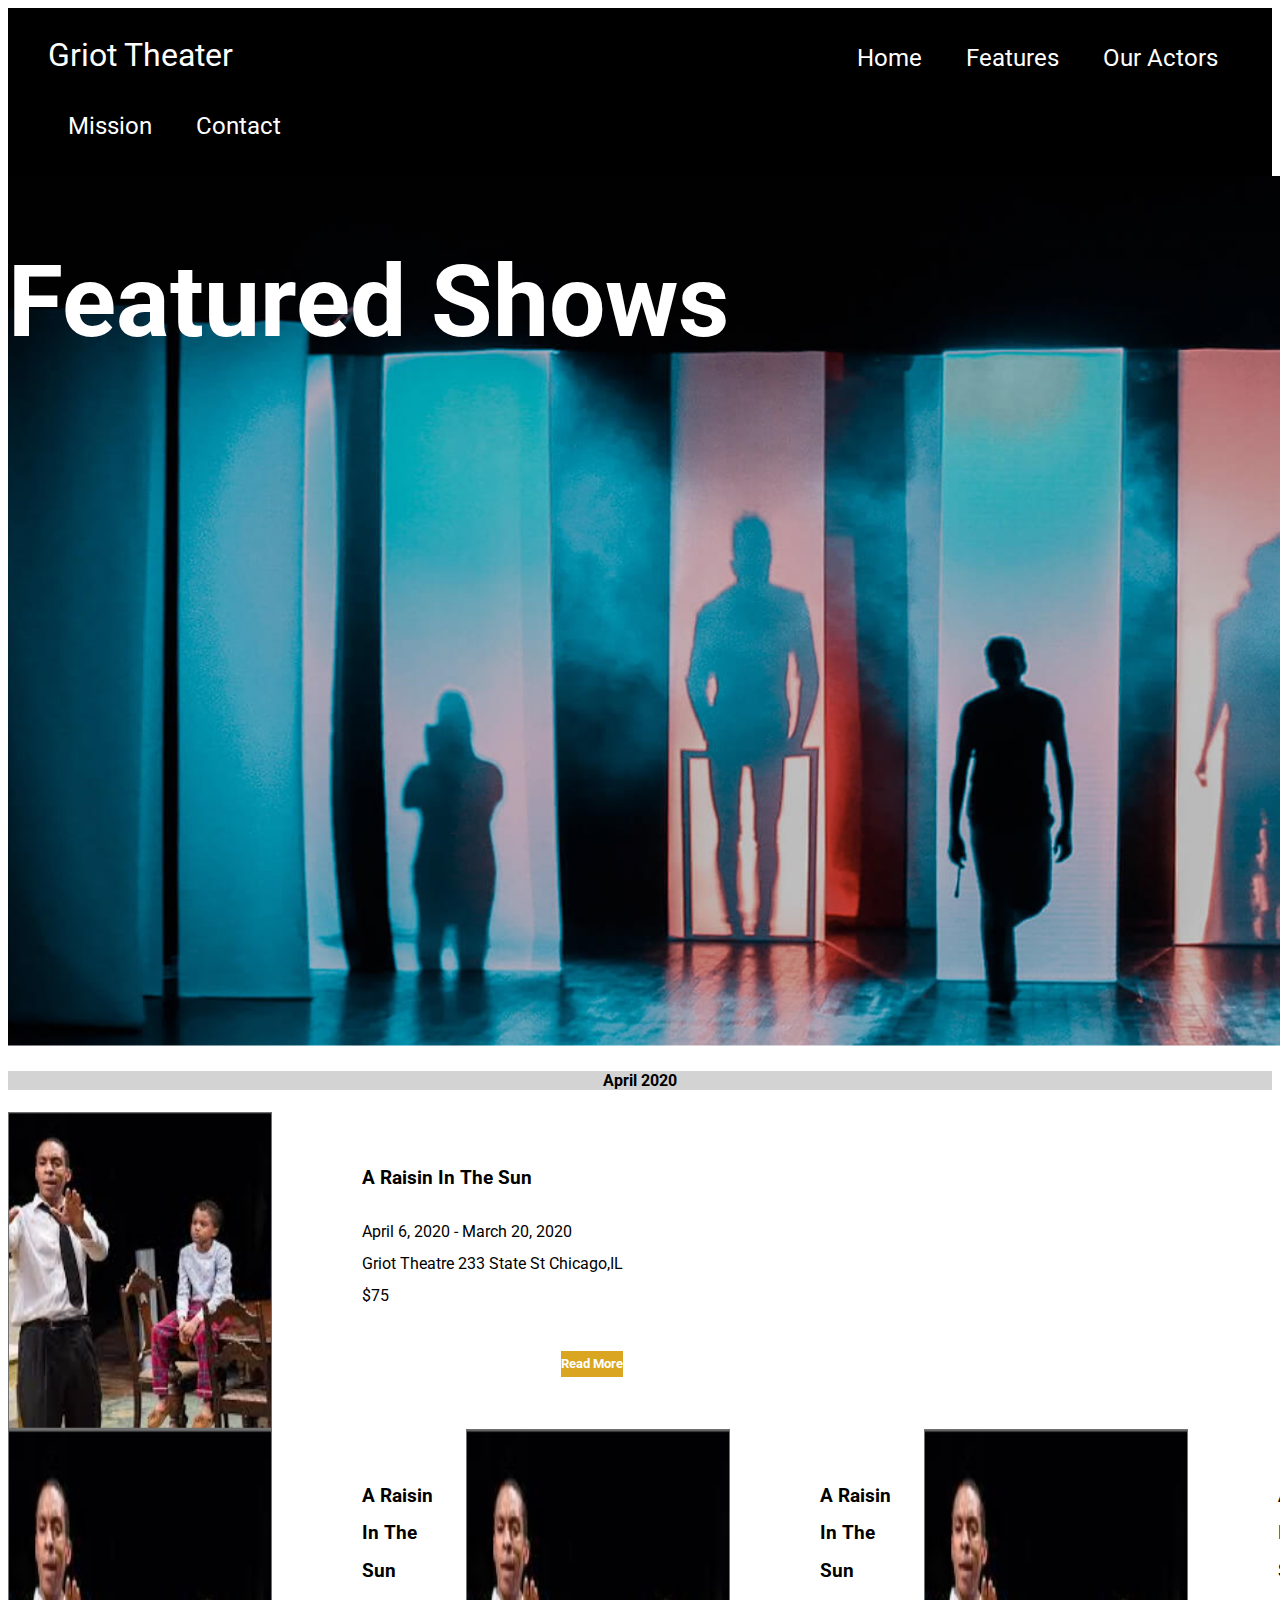
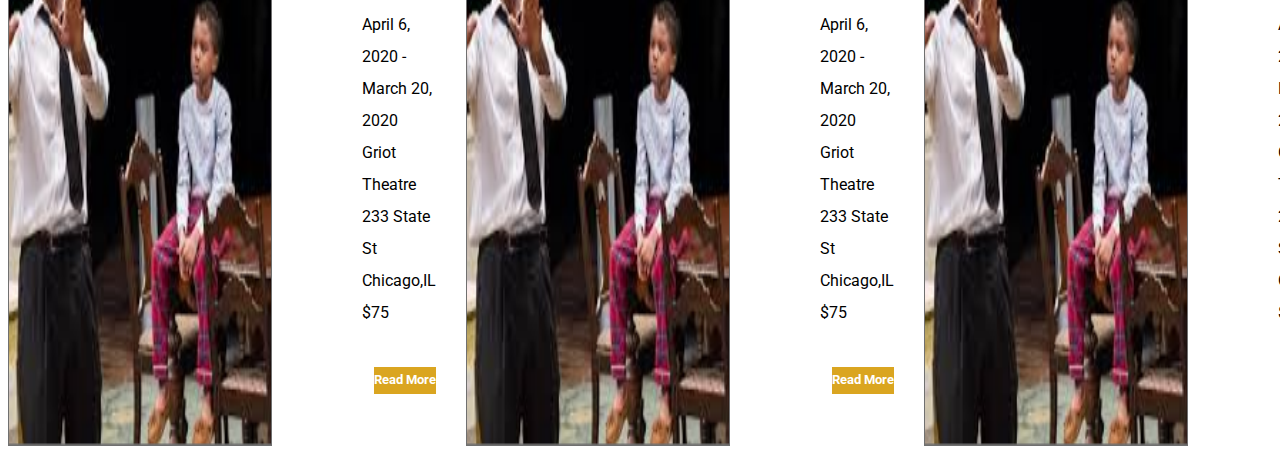
<file: version1/index.html>
<!DOCTYPE html>
<html lang="en">
<head>
    <meta charset="UTF-8">
    <meta http-equiv="X-UA-Compatible" content="IE=edge">
    <meta name="viewport" content="width=device-width, initial-scale=1.0">
    <title>Griot Theater - Featured Shows</title>
    <link rel="stylesheet" href="styles.css">
    <link rel="stylesheet" href="https://fonts.googleapis.com/css?family=Roboto">
    
</head>

<body>
    <div class="menubar">
        <ul id="menuli">
          <li id="griot">Griot Theater</li>
          <li class="menuitem">Home</li>
          <li class="menuitem">Features</li>
          <li class="menuitem">Our Actors</li>
          <li class="menuitem">Mission</li>
          <li class="menuitem">Contact</li>
        </ul>
    </div>

<!--found it ver difficult to display the above horizontally tried multiple methods. the list was originally a series of <h3> but it wouldn't work
    regardless of what css i used--> 

    <div id="title">
        <h1>Featured Shows</h1>
        <img id="banner" src="/images/theater-image-background.png" alt="theater-image-background">
    </div>

    <!--why won't anything on this page center?!?!?! I have tried every method I can find and nothing is working-->
    <h4>April 2020</h4>
    
    <div class="showcontainer">
      <div class="showtimes">
        <img class="pic"src="/images/a-raisin-in-the-sun-theater-1.png" alt="raisin">
        <div class="info">
          <h3>A Raisin In The Sun</h3>
          <p>April 6, 2020 - March 20, 2020<br>
          Griot Theatre 233 State St Chicago,IL<br>
          $75</p>
          <div><h5>Read More</h5></div>
        </div>
      </div>

      <div class="showtimes"><img class="pic"src="/images/a-raisin-in-the-sun-theater-1.png" alt="raisin">
        <div class="info">
          <h3>A Raisin In The Sun</h3>
          <p>April 6, 2020 - March 20, 2020<br>
          Griot Theatre 233 State St Chicago,IL<br>
          $75</p>
          <div><h5>Read More</h5></div></div>
      <div class="showtimes"><img class="pic"src="/images/a-raisin-in-the-sun-theater-1.png" alt="raisin">
        <div class="info">
          <h3>A Raisin In The Sun</h3>
          <p>April 6, 2020 - March 20, 2020<br>
          Griot Theatre 233 State St Chicago,IL<br>
          $75</p>
          <div><h5>Read More</h5></div></div>
      <div class="showtimes"><img class="pic"src="/images/a-raisin-in-the-sun-theater-1.png" alt="raisin">
        <div class="info">
          <h3>A Raisin In The Sun</h3>
          <p>April 6, 2020 - March 20, 2020<br>
          Griot Theatre 233 State St Chicago,IL<br>
          $75</p>
          <div><h5>Read More</h5></div></div>
    </div>
</body>
</html>
</file>
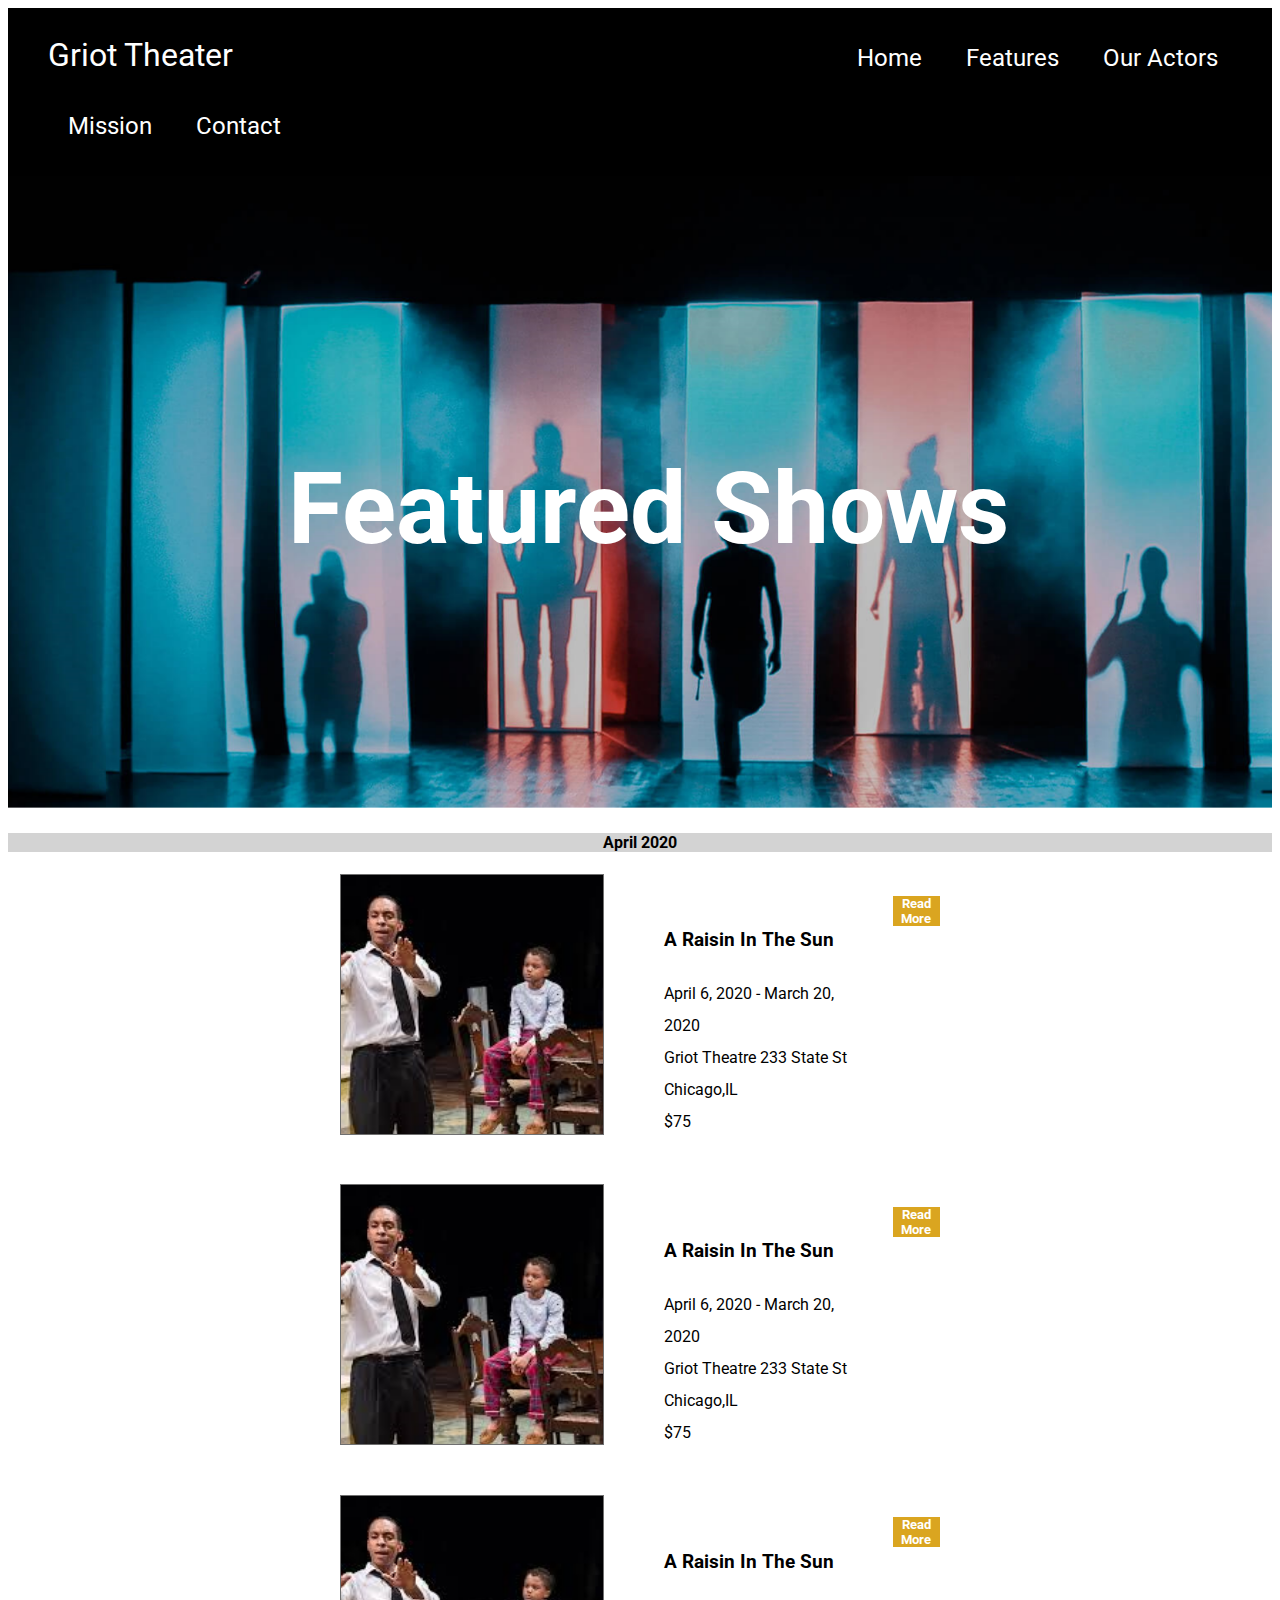
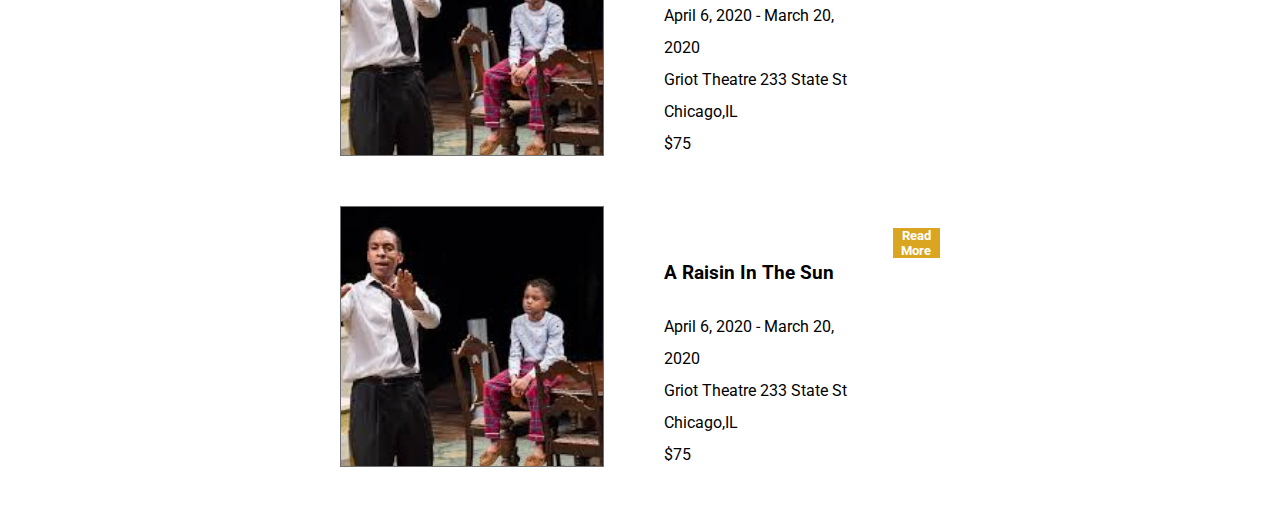
<file: version2/index.html>
<!DOCTYPE html>
<html lang="en">

<head>
    <meta charset="UTF-8">
    <meta http-equiv="X-UA-Compatible" content="IE=edge">
    <meta name="viewport" content="width=device-width, initial-scale=1.0">
    <title>Griot Theater - Featured Shows</title>
    <link rel="stylesheet" href="styles.css">
    <link rel="stylesheet" href="https://fonts.googleapis.com/css?family=Roboto">
</head>

<body>
    <div class="menubar">
        <ul id="menuli">
            <li id="griot">Griot Theater</li>
            <li class="menuitem">Home</li>
            <li class="menuitem">Features</li>
            <li class="menuitem">Our Actors</li>
            <li class="menuitem">Mission</li>
            <li class="menuitem">Contact</li>
        </ul>
    </div>
    <!--found it ver difficult to display the above horizontally tried multiple methods. the list was originally a series of <h3> but it wouldn't work
    regardless of what css i used-->
    <div >
        <h1 id="title">Featured Shows</h1>
        <img id="banner" src="/images/theater-image-background.png" alt="theater-image-background">
    </div>
    <!--why won't anything on this page center?!?!?! I have tried every method I can find and nothing is working-->
    <h4>April 2020</h4>


    <div class="showcontainer">
        <div class="showtimes">
            <div>
            <img class="pic" src="/images/a-raisin-in-the-sun-theater-1.png" alt="raisin">
            </div>
            <div class="info">
                <h3>A Raisin In The Sun</h3>
                <p>April 6, 2020 - March 20, 2020<br>
                    Griot Theatre 233 State St Chicago,IL<br>
                    $75</p>
            </div>
            <div>
                <h5>Read More</h5>
            </div>
        </div>

        <div class="showtimes">
            <div>
            <img class="pic" src="/images/a-raisin-in-the-sun-theater-1.png" alt="raisin">
            </div>
            <div class="info">
                <h3>A Raisin In The Sun</h3>
                <p>April 6, 2020 - March 20, 2020<br>
                    Griot Theatre 233 State St Chicago,IL<br>
                    $75</p>
            </div>
            <div>
                <h5>Read More</h5>
            </div>
        </div>

        <div class="showtimes">
            <div>
            <img class="pic" src="/images/a-raisin-in-the-sun-theater-1.png" alt="raisin">
            </div>
            <div class="info">
                <h3>A Raisin In The Sun</h3>
                <p>April 6, 2020 - March 20, 2020<br>
                    Griot Theatre 233 State St Chicago,IL<br>
                    $75</p>
            </div>
            <div>
                <h5>Read More</h5>
            </div>
        </div>

        <div class="showtimes">
            <div>
            <img class="pic" src="/images/a-raisin-in-the-sun-theater-1.png" alt="raisin">
            </div>
            <div class="info">
                <h3>A Raisin In The Sun</h3>
                <p>April 6, 2020 - March 20, 2020<br>
                    Griot Theatre 233 State St Chicago,IL<br>
                    $75</p>
            </div>
            <div>
                <h5>Read More</h5>
            </div>
            
        </div>
        
        
    </div>
</body>

</html>
</file>
<file: version1/styles.css>
* {
    font-family: "Roboto";
    
}

.menubar {
    display: flex;
    flex-direction: row;
    justify-content: flex-end;
    background-color: black;
    color: white;
    margin-bottom: 0px;
    
}

#menuli {
    display: inline;
}

#griot {
    display:inline-block;
    font-size: xx-large;
    padding-right: 600px;
    

}
.menuitem {
    display: inline-block;
    text-align: right;
    font-size: x-large;
    padding: 20px;
    
    
}

.menuitem:hover {
    color: black;
    background-color: white;

}

h1 {
    text-align: center;
    position: absolute;
    color: white;
    font-size: 100px;
    display: flex;
    justify-content: center;
    align-items: center;

    
}

#title {
    position: relative;
    
    margin-top: 0px;
}

#banner {
    
    z-index: -1;
}

.showcontainer {
    display: flex;
    justify-content: center;
    flex-direction: column;
}
.showtimes {
    
    display:flex;
    flex-direction: row;
    padding-left: auto;
    padding-right: auto;
}

.pic {
    float: left;
    margin-right: 30px;
}

.info {
    padding-left: 30px;
    margin: 30px;
    line-height: 2.0;
}

h5 {
    background-color: goldenrod;
    text-align: center;
    border-color: gray;
    color: white;
    float: right;
    display: inline-block;
}

h4 {
    margin-left: auto;
    margin-right: auto;
    background-color: lightgrey;
    border-color: gray;
    border-width: 2px;
    text-align: center;
}
</file>
<file: version2/styles.css>
* {
    font-family: "Roboto";
}
.menubar {
    display: flex;
    flex-direction: row;
    justify-content: flex-end;
    background-color: black;
    color: white;
    margin-bottom: 0px;
}

#banner {
    max-width: 100%;
    height: auto;
}
/*woohoo figured out image resize!!! */

#menuli {
    display: inline;
}
#griot {
    display:inline-block;
    font-size: xx-large;
    padding-right: 600px;
}
.menuitem {
    display: inline-block;
    text-align: right;
    font-size: x-large;
    padding: 20px;
}
.menuitem:hover {
    color: black;
    background-color: white;
}
h1 {
    text-align: center;
    position: absolute;
    color: white;
    font-size: 100px;
    /* display: flex;
    justify-content: center;
    align-items: center; */
}
#title {
    position: relative;
    margin-top: 0px;
}
#title {
    /* z-index: -1; */
    position: absolute;
    top: 50%;
    width: 100%;
    text-align: center;
}
.showcontainer {
    display: flex;
    justify-content: center;
    flex-direction: column;
    align-items: center;
}
.showtimes {
    display:flex;
    flex-direction: row;
    padding-left: auto;
    padding-right: auto;

    width: 600px;
}
.pic {

}
.info {
    padding-left: 30px;
    margin: 30px;
    line-height: 2.0;
    max-width: 275px;
}
h5 {
    background-color: goldenrod;
    text-align: center;
    border-color: gray;
    color: white;
    float: right;
    display: inline-block;
}
h4 {
    margin-left: auto;
    margin-right: auto;
    background-color: lightgrey;
    border-color: gray;
    border-width: 2px;
    text-align: center;
}
</file>
